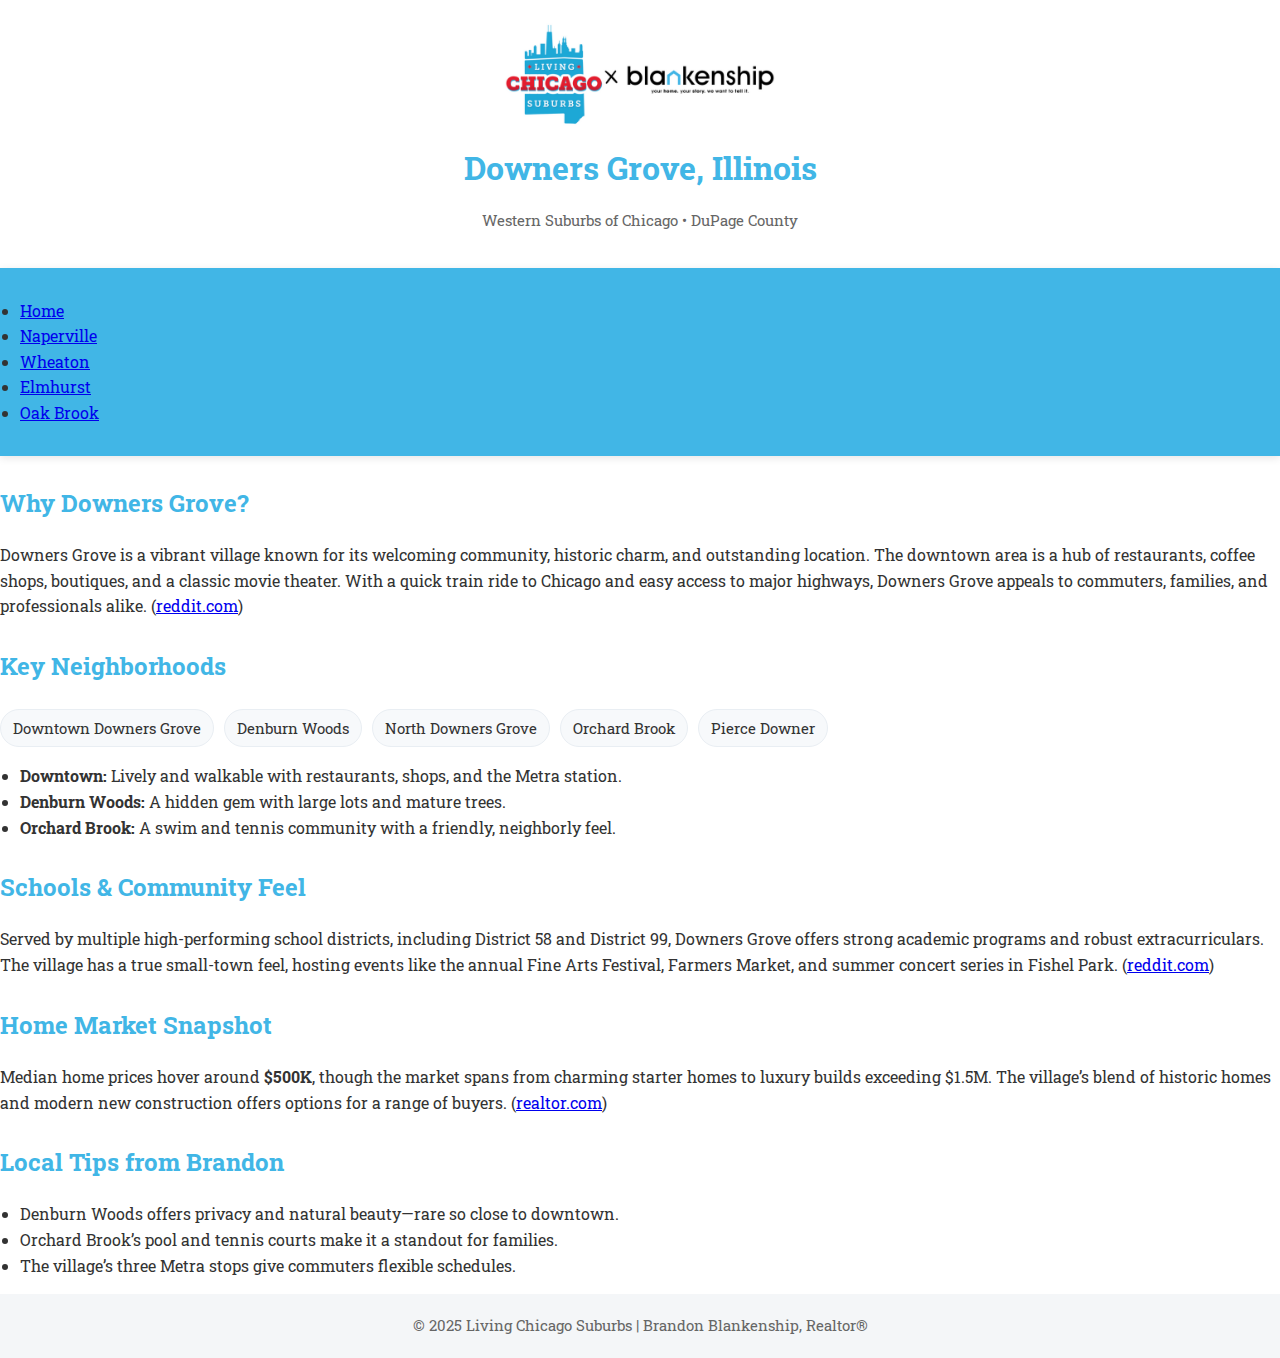
<file: downers-grove.html>
<!DOCTYPE html>
<html lang="en">
<head>
  <meta charset="UTF-8" />
  <meta name="viewport" content="width=device-width, initial-scale=1" />
  <title>Downers Grove, IL Guide – Living Chicago Suburbs</title>
  <meta name="description" content="Downers Grove guide by Brandon Blankenship: neighborhoods, schools, parks, housing market, and insider tips from a local expert." />
  <link href="https://fonts.googleapis.com/css2?family=Roboto+Slab:wght@400;700&display=swap" rel="stylesheet">
  <style>
    :root {
      --brand-blue: #41b6e6;
      --brand-red: #e4002b;
      --text: #333333;
      --muted: #666666;
      --bg: #ffffff;
      --card-bg: #f7f9fb;
    }
    * { box-sizing: border-box; }
    body { margin: 0; font-family: 'Roboto Slab', serif; color: var(--text); background: var(--bg); line-height: 1.6; }
    header, footer { text-align: center; padding: 20px; }
    header img { max-width: 280px; height: auto; display: block; margin: 0 auto 10px; }
    h1 { color: var(--brand-blue); margin: 6px 0; font-size: 2rem; }
    nav {
  background: var(--brand-blue);
  padding: 14px 0;
  box-shadow: 0 2px 8px rgba(0,0,0,0.1);
}
<div id="navbar"></div>
<script>
fetch('navbar.html')
  .then(response => response.text())
  .then(data => document.getElementById('navbar').innerHTML = data);
</script>
    main { max-width: 900px; margin: 20px auto; padding: 0 16px; }
    h2 { color: var(--brand-blue); margin-top: 28px; }
    .note { color: var(--muted); font-size: 0.95rem; }
    .pill { display: inline-block; background: var(--card-bg); border: 1px solid #e9eef3; border-radius: 999px; padding: 6px 12px; margin: 4px 6px 0 0; font-size: 0.95rem; }
    ul { padding-left: 20px; }
    footer { background: #f4f6f8; font-size: 0.92rem; color: var(--muted); }
  </style>
</head>
<body>
  <header>
    <img src="logo.png" alt="Living Chicago Suburbs Logo">
    <h1>Downers Grove, Illinois</h1>
    <p class="note">Western Suburbs of Chicago • DuPage County</p>
  </header>

  <nav>
    <ul>
      <li><a href="index.html">Home</a></li>
      <li><a href="naperville.html">Naperville</a></li>
      <li><a href="wheaton.html">Wheaton</a></li>
      <li><a href="elmhurst.html">Elmhurst</a></li>
      <li><a href="oak-brook.html">Oak Brook</a></li>
    </ul>
  </nav>

  <main>
    <section>
      <h2>Why Downers Grove?</h2>
      <p>Downers Grove is a vibrant village known for its welcoming community, historic charm, and outstanding location. The downtown area is a hub of restaurants, coffee shops, boutiques, and a classic movie theater. With a quick train ride to Chicago and easy access to major highways, Downers Grove appeals to commuters, families, and professionals alike. (<a href="https://www.reddit.com/r/DownersGrove/" target="_blank">reddit.com</a>)</p>
    </section>

    <section>
      <h2>Key Neighborhoods</h2>
      <div>
        <span class="pill">Downtown Downers Grove</span>
        <span class="pill">Denburn Woods</span>
        <span class="pill">North Downers Grove</span>
        <span class="pill">Orchard Brook</span>
        <span class="pill">Pierce Downer</span>
      </div>
      <ul>
        <li><strong>Downtown:</strong> Lively and walkable with restaurants, shops, and the Metra station.</li>
        <li><strong>Denburn Woods:</strong> A hidden gem with large lots and mature trees.</li>
        <li><strong>Orchard Brook:</strong> A swim and tennis community with a friendly, neighborly feel.</li>
      </ul>
    </section>

    <section>
      <h2>Schools & Community Feel</h2>
      <p>Served by multiple high-performing school districts, including District 58 and District 99, Downers Grove offers strong academic programs and robust extracurriculars. The village has a true small-town feel, hosting events like the annual Fine Arts Festival, Farmers Market, and summer concert series in Fishel Park. (<a href="https://www.reddit.com/r/DownersGrove/comments/lc2wsm" target="_blank">reddit.com</a>)</p>
    </section>

    <section>
      <h2>Home Market Snapshot</h2>
      <p>Median home prices hover around <strong>$500K</strong>, though the market spans from charming starter homes to luxury builds exceeding $1.5M. The village’s blend of historic homes and modern new construction offers options for a range of buyers. (<a href="https://www.realtor.com/realestateandhomes-search/Downers-Grove_IL/overview" target="_blank">realtor.com</a>)</p>
    </section>

    <section>
      <h2>Local Tips from Brandon</h2>
      <ul>
        <li>Denburn Woods offers privacy and natural beauty—rare so close to downtown.</li>
        <li>Orchard Brook’s pool and tennis courts make it a standout for families.</li>
        <li>The village’s three Metra stops give commuters flexible schedules.</li>
      </ul>
    </section>
  </main>

  <footer>
    © 2025 Living Chicago Suburbs | Brandon Blankenship, Realtor®
  </footer>
</body>
</html>
</file>
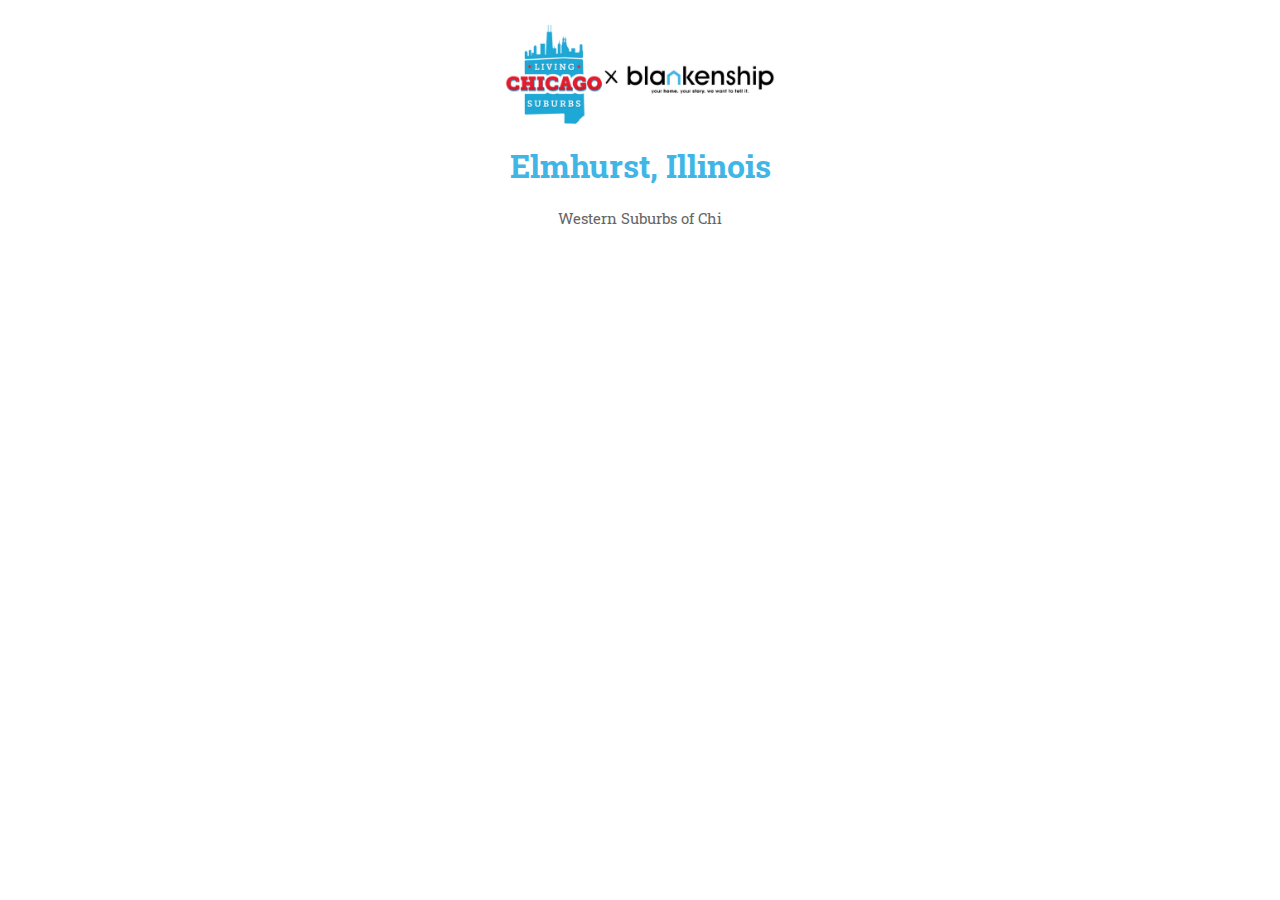
<file: elmhurst.html>
<!DOCTYPE html>
<html lang="en">
<head>
  <meta charset="UTF-8" />
  <meta name="viewport" content="width=device-width, initial-scale=1" />
  <title>Elmhurst, IL Guide – Living Chicago Suburbs</title>
  <meta name="description" content="Elmhurst guide by Brandon Blankenship: neighborhoods, schools, parks, dining, commute, and housing overview in Chicago’s Western Suburbs." />
  <link href="https://fonts.googleapis.com/css2?family=Roboto+Slab:wght@400;700&display=swap" rel="stylesheet">
  <style>
    :root{--brand-blue:#41b6e6;--brand-red:#e4002b;--text:#333;--muted:#666}
    body{margin:0;font-family:'Roboto Slab',serif;color:var(--text);line-height:1.6}
    header,footer{text-align:center;padding:20px}
    header img{max-width:280px;height:auto;display:block;margin:0 auto 8px}
    h1{color:var(--brand-blue);margin:6px 0}
    nav{background:var(--brand-blue);padding:10px 12px}
    nav ul{list-style:none;margin:0;padding:0;display:flex;flex-wrap:wrap;gap:14px;justify-content:center}
    nav a{color:#fff;text-decoration:none;font-weight:700}
    nav a:hover{text-decoration:underline}
    main{max-width:950px;margin:20px auto;padding:0 18px}
    h2{color:var(--brand-blue);margin-top:26px}
    .note{color:var(--muted);font-size:.95rem}
    .pill{display:inline-block;background:#f4f7fb;border:1px solid #e7edf3;border-radius:999px;padding:6px 10px;margin:4px 6px 0 0}
    ul{padding-left:18px}
  </style>
</head>
<body>
  <header>
    <img src="logo.png" alt="Living Chicago Suburbs Logo">
    <h1>Elmhurst, Illinois</h1>
    <p class="note">Western Suburbs of Chi
</file>
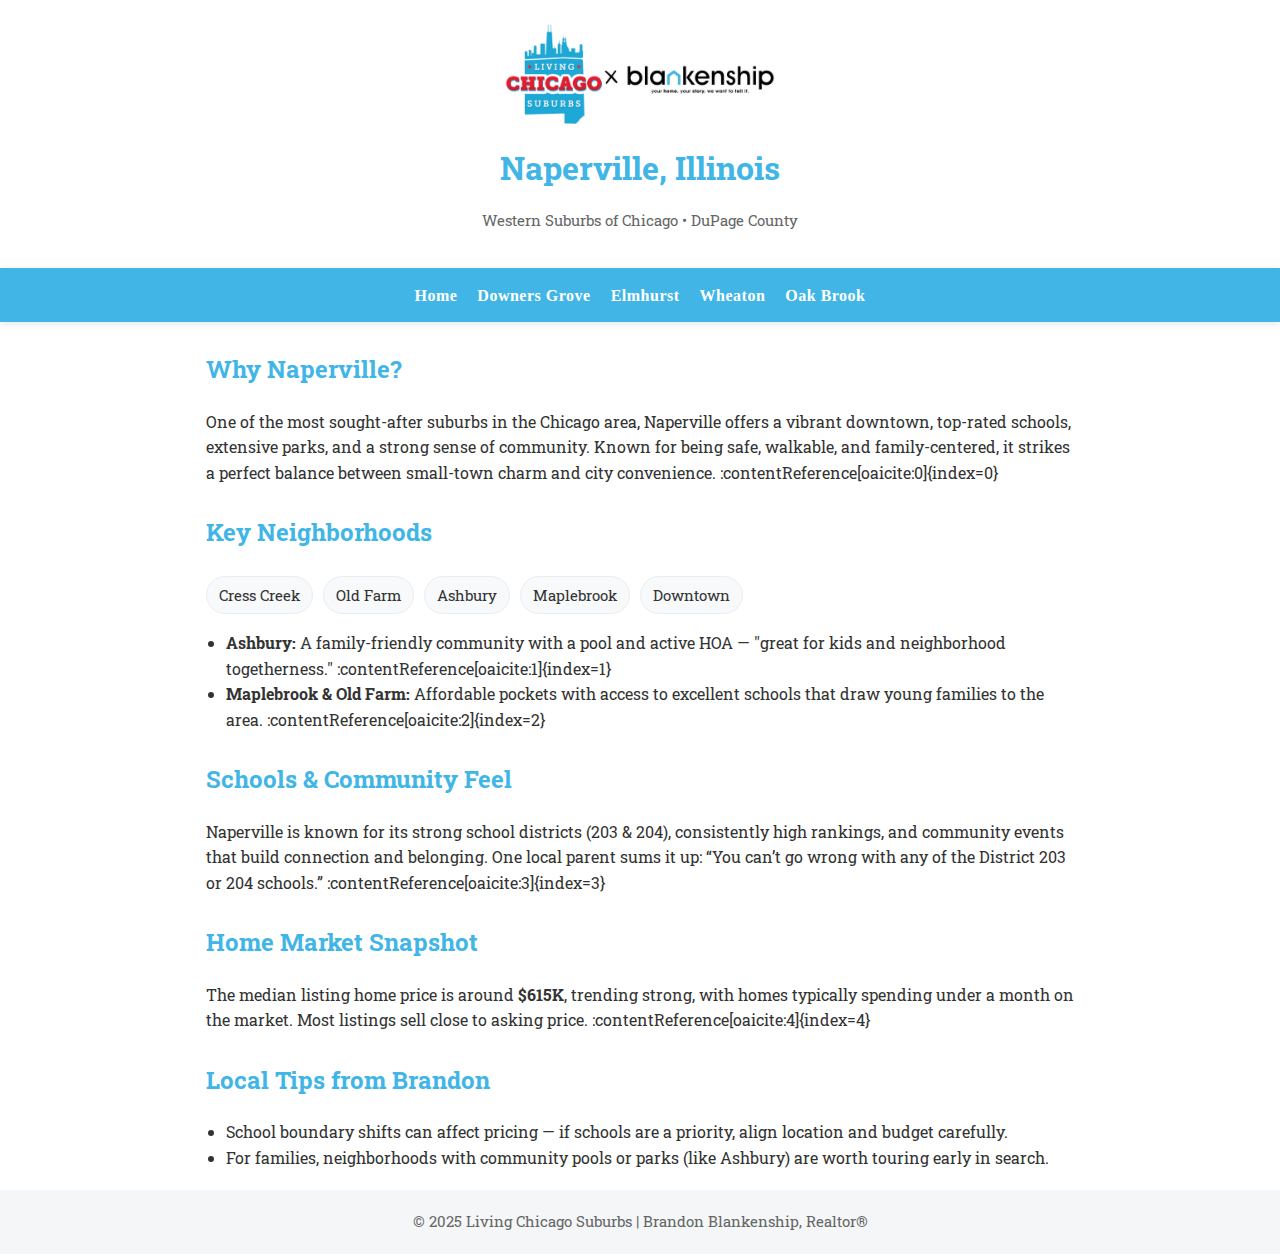
<file: naperville.html>
<!DOCTYPE html>
<html lang="en">
<head>
  <meta charset="UTF-8" />
  <meta name="viewport" content="width=device-width, initial-scale=1" />
  <title>Naperville, IL Guide – Living Chicago Suburbs</title>
  <meta name="description" content="Naperville guide by Brandon Blankenship: neighborhoods, schools, parks, commute, housing market, and local tips from a community expert." />
  <link href="https://fonts.googleapis.com/css2?family=Roboto+Slab:wght@400;700&display=swap" rel="stylesheet">
  <style>
    :root {
      --brand-blue: #41b6e6;
      --brand-red: #e4002b;
      --text: #333333;
      --muted: #666666;
      --bg: #ffffff;
      --card-bg: #f7f9fb;
    }
    * { box-sizing: border-box; }
    body { margin: 0; font-family: 'Roboto Slab', serif; color: var(--text); background: var(--bg); line-height: 1.6; }
    header, footer { text-align: center; padding: 20px; }
    header img { max-width: 280px; height: auto; display: block; margin: 0 auto 10px; }
    h1 { color: var(--brand-blue); margin: 6px 0; font-size: 2rem; }
    nav {
  background: var(--brand-blue);
  padding: 14px 0;
  box-shadow: 0 2px 8px rgba(0,0,0,0.1);
}

nav ul {
  list-style: none;
  padding: 0;
  margin: 0;
  display: flex;
  flex-wrap: wrap;
  gap: 20px;
  justify-content: center;
}

nav a {
  color: #fff;
  text-decoration: none;
  font-weight: 600;
  font-family: 'Museo Slab', serif;
  font-size: 1rem;
  letter-spacing: 0.5px;
  transition: all 0.2s ease-in-out;
}

nav a:hover {
  text-decoration: underline;
  color: #f0e6d6;
}
    main { max-width: 900px; margin: 20px auto; padding: 0 16px; }
    h2 { color: var(--brand-blue); margin-top: 28px; }
    .note { color: var(--muted); font-size: 0.95rem; }
    .pill { display: inline-block; background: var(--card-bg); border: 1px solid #e9eef3; border-radius: 999px; padding: 6px 12px; margin: 4px 6px 0 0; font-size: 0.95rem; }
    ul { padding-left: 20px; }
    footer { background: #f4f6f8; font-size: 0.92rem; color: var(--muted); }
  </style>
</head>
<body>
  <header>
    <img src="logo.png" alt="Living Chicago Suburbs Logo">
    <h1>Naperville, Illinois</h1>
    <p class="note">Western Suburbs of Chicago • DuPage County</p>
  </header>

  <nav>
    <ul>
      <li><a href="index.html">Home</a></li>
      <li><a href="downers-grove.html">Downers Grove</a></li>
      <li><a href="elmhurst.html">Elmhurst</a></li>
      <li><a href="wheaton.html">Wheaton</a></li>
      <li><a href="oak-brook.html">Oak Brook</a></li>
    </ul>
  </nav>

  <main>
    <section>
      <h2>Why Naperville?</h2>
      <p>One of the most sought-after suburbs in the Chicago area, Naperville offers a vibrant downtown, top-rated schools, extensive parks, and a strong sense of community. Known for being safe, walkable, and family-centered, it strikes a perfect balance between small-town charm and city convenience. :contentReference[oaicite:0]{index=0}</p>
    </section>

    <section>
      <h2>Key Neighborhoods</h2>
      <div>
        <span class="pill">Cress Creek</span>
        <span class="pill">Old Farm</span>
        <span class="pill">Ashbury</span>
        <span class="pill">Maplebrook</span>
        <span class="pill">Downtown</span>
      </div>
      <ul>
        <li><strong>Ashbury:</strong> A family-friendly community with a pool and active HOA — "great for kids and neighborhood togetherness." :contentReference[oaicite:1]{index=1}</li>
        <li><strong>Maplebrook & Old Farm:</strong> Affordable pockets with access to excellent schools that draw young families to the area. :contentReference[oaicite:2]{index=2}</li>
      </ul>
    </section>

    <section>
      <h2>Schools & Community Feel</h2>
      <p>Naperville is known for its strong school districts (203 & 204), consistently high rankings, and community events that build connection and belonging. One local parent sums it up: “You can’t go wrong with any of the District 203 or 204 schools.” :contentReference[oaicite:3]{index=3}</p>
    </section>

    <section>
      <h2>Home Market Snapshot</h2>
      <p>The median listing home price is around <strong>$615K</strong>, trending strong, with homes typically spending under a month on the market. Most listings sell close to asking price. :contentReference[oaicite:4]{index=4}</p>
    </section>

    <section>
      <h2>Local Tips from Brandon</h2>
      <ul>
        <li>School boundary shifts can affect pricing — if schools are a priority, align location and budget carefully.</li>
        <li>For families, neighborhoods with community pools or parks (like Ashbury) are worth touring early in search.</li>
      </ul>
    </section>
  </main>

  <footer>
    © 2025 Living Chicago Suburbs | Brandon Blankenship, Realtor®
  </footer>
</body>
</html>
</file>
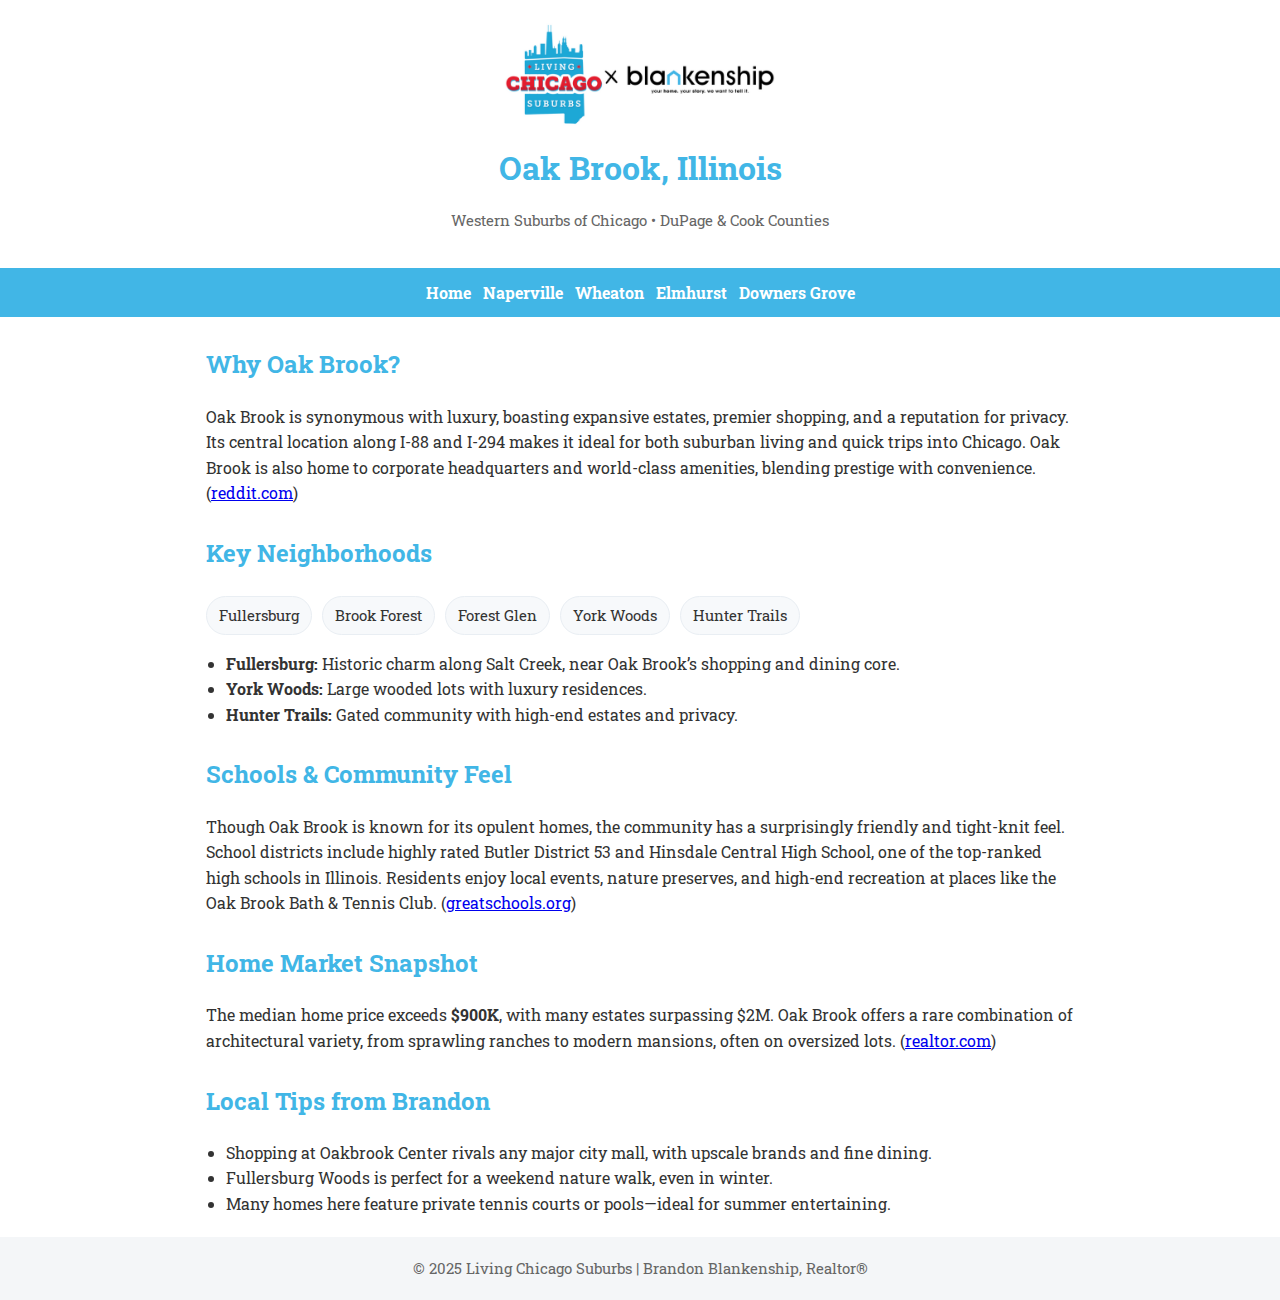
<file: oak-brook.html>
<!DOCTYPE html>
<html lang="en">
<head>
  <meta charset="UTF-8" />
  <meta name="viewport" content="width=device-width, initial-scale=1" />
  <title>Oak Brook, IL Guide – Living Chicago Suburbs</title>
  <meta name="description" content="Oak Brook guide by Brandon Blankenship: neighborhoods, luxury homes, golf courses, shopping, and insider tips from a local expert." />
  <link href="https://fonts.googleapis.com/css2?family=Roboto+Slab:wght@400;700&display=swap" rel="stylesheet">
  <style>
    :root {
      --brand-blue: #41b6e6;
      --brand-red: #e4002b;
      --text: #333333;
      --muted: #666666;
      --bg: #ffffff;
      --card-bg: #f7f9fb;
    }
    * { box-sizing: border-box; }
    body { margin: 0; font-family: 'Roboto Slab', serif; color: var(--text); background: var(--bg); line-height: 1.6; }
    header, footer { text-align: center; padding: 20px; }
    header img { max-width: 280px; height: auto; display: block; margin: 0 auto 10px; }
    h1 { color: var(--brand-blue); margin: 6px 0; font-size: 2rem; }
    nav { background: var(--brand-blue); padding: 12px 0; }
    nav ul { list-style: none; padding: 0; margin: 0; display: flex; flex-wrap: wrap; gap: 12px; justify-content: center; }
    nav a { color: #fff; text-decoration: none; font-weight: bold; }
    nav a:hover { text-decoration: underline; }
    main { max-width: 900px; margin: 20px auto; padding: 0 16px; }
    h2 { color: var(--brand-blue); margin-top: 28px; }
    .note { color: var(--muted); font-size: 0.95rem; }
    .pill { display: inline-block; background: var(--card-bg); border: 1px solid #e9eef3; border-radius: 999px; padding: 6px 12px; margin: 4px 6px 0 0; font-size: 0.95rem; }
    ul { padding-left: 20px; }
    footer { background: #f4f6f8; font-size: 0.92rem; color: var(--muted); }
  </style>
</head>
<body>
  <header>
    <img src="logo.png" alt="Living Chicago Suburbs Logo">
    <h1>Oak Brook, Illinois</h1>
    <p class="note">Western Suburbs of Chicago • DuPage & Cook Counties</p>
  </header>

  <nav>
    <ul>
      <li><a href="index.html">Home</a></li>
      <li><a href="naperville.html">Naperville</a></li>
      <li><a href="wheaton.html">Wheaton</a></li>
      <li><a href="elmhurst.html">Elmhurst</a></li>
      <li><a href="downers-grove.html">Downers Grove</a></li>
    </ul>
  </nav>

  <main>
    <section>
      <h2>Why Oak Brook?</h2>
      <p>Oak Brook is synonymous with luxury, boasting expansive estates, premier shopping, and a reputation for privacy. Its central location along I-88 and I-294 makes it ideal for both suburban living and quick trips into Chicago. Oak Brook is also home to corporate headquarters and world-class amenities, blending prestige with convenience. (<a href="https://www.reddit.com/r/chicago/comments/q7wz2f" target="_blank">reddit.com</a>)</p>
    </section>

    <section>
      <h2>Key Neighborhoods</h2>
      <div>
        <span class="pill">Fullersburg</span>
        <span class="pill">Brook Forest</span>
        <span class="pill">Forest Glen</span>
        <span class="pill">York Woods</span>
        <span class="pill">Hunter Trails</span>
      </div>
      <ul>
        <li><strong>Fullersburg:</strong> Historic charm along Salt Creek, near Oak Brook’s shopping and dining core.</li>
        <li><strong>York Woods:</strong> Large wooded lots with luxury residences.</li>
        <li><strong>Hunter Trails:</strong> Gated community with high-end estates and privacy.</li>
      </ul>
    </section>

    <section>
      <h2>Schools & Community Feel</h2>
      <p>Though Oak Brook is known for its opulent homes, the community has a surprisingly friendly and tight-knit feel. School districts include highly rated Butler District 53 and Hinsdale Central High School, one of the top-ranked high schools in Illinois. Residents enjoy local events, nature preserves, and high-end recreation at places like the Oak Brook Bath & Tennis Club. (<a href="https://www.greatschools.org/illinois/oak-brook/" target="_blank">greatschools.org</a>)</p>
    </section>

    <section>
      <h2>Home Market Snapshot</h2>
      <p>The median home price exceeds <strong>$900K</strong>, with many estates surpassing $2M. Oak Brook offers a rare combination of architectural variety, from sprawling ranches to modern mansions, often on oversized lots. (<a href="https://www.realtor.com/realestateandhomes-search/Oak-Brook_IL/overview" target="_blank">realtor.com</a>)</p>
    </section>

    <section>
      <h2>Local Tips from Brandon</h2>
      <ul>
        <li>Shopping at Oakbrook Center rivals any major city mall, with upscale brands and fine dining.</li>
        <li>Fullersburg Woods is perfect for a weekend nature walk, even in winter.</li>
        <li>Many homes here feature private tennis courts or pools—ideal for summer entertaining.</li>
      </ul>
    </section>
  </main>

  <footer>
    © 2025 Living Chicago Suburbs | Brandon Blankenship, Realtor®
  </footer>
</body>
</html>
</file>
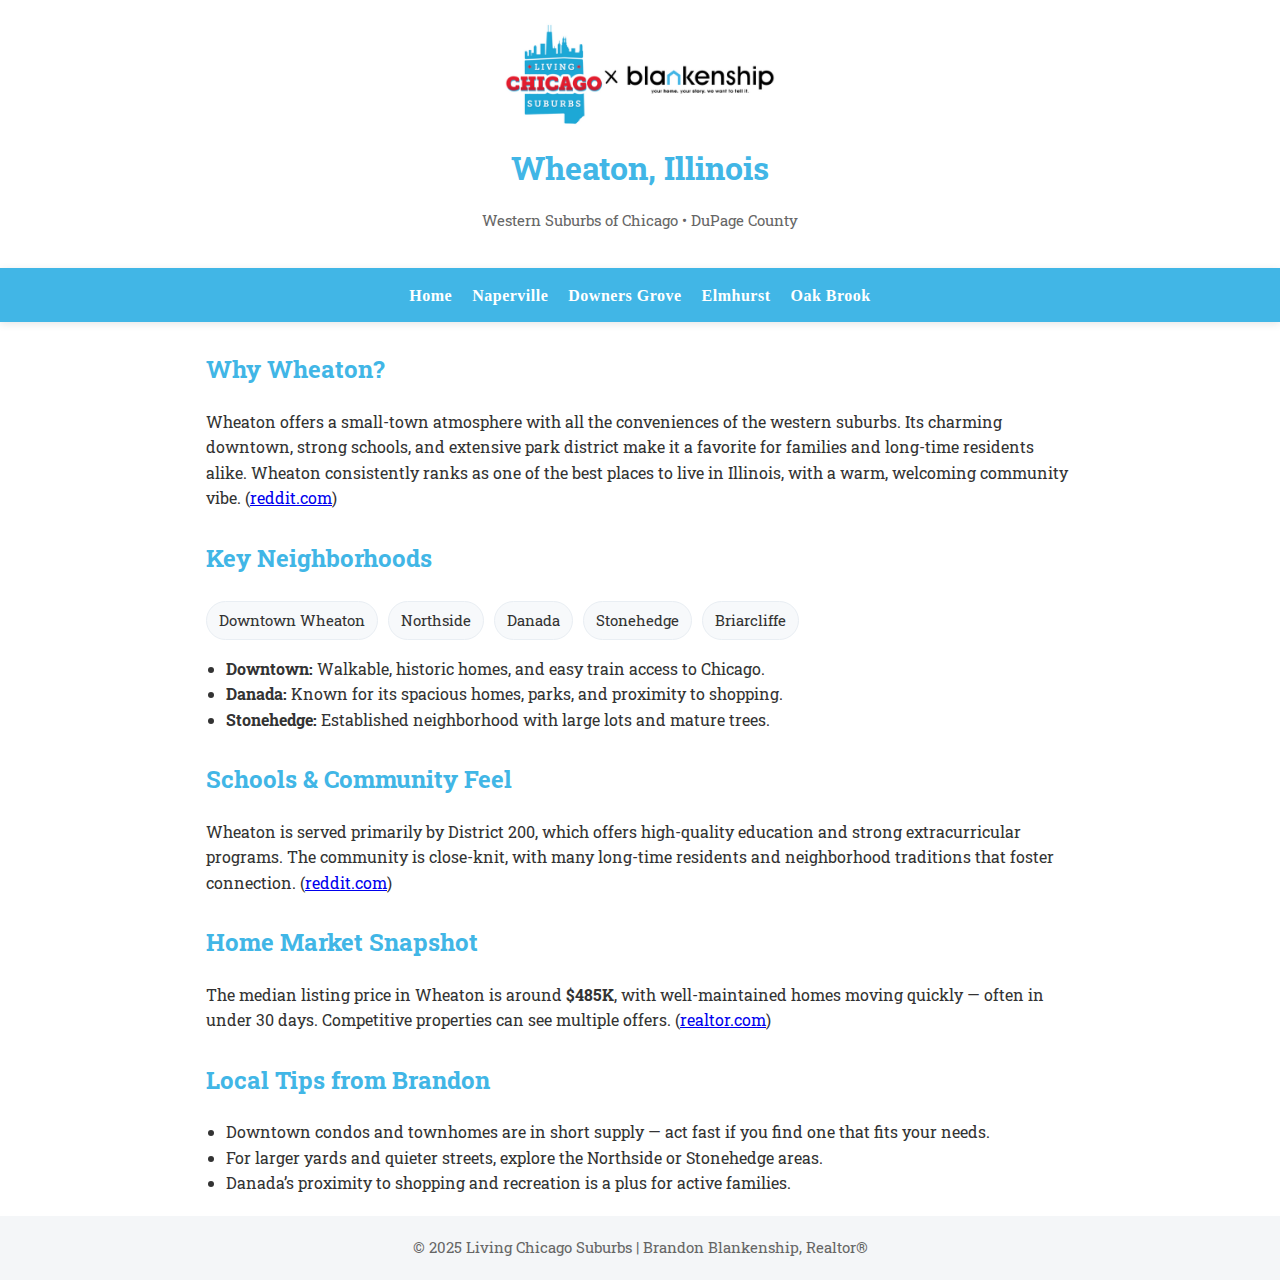
<file: wheaton.html>
<!DOCTYPE html>
<html lang="en">
<head>
  <meta charset="UTF-8" />
  <meta name="viewport" content="width=device-width, initial-scale=1" />
  <title>Wheaton, IL Guide – Living Chicago Suburbs</title>
  <meta name="description" content="Wheaton guide by Brandon Blankenship: neighborhoods, schools, parks, housing market, and insider tips from a community expert." />
  <link href="https://fonts.googleapis.com/css2?family=Roboto+Slab:wght@400;700&display=swap" rel="stylesheet">
  <style>
    :root {
      --brand-blue: #41b6e6;
      --brand-red: #e4002b;
      --text: #333333;
      --muted: #666666;
      --bg: #ffffff;
      --card-bg: #f7f9fb;
    }
    * { box-sizing: border-box; }
    body { margin: 0; font-family: 'Roboto Slab', serif; color: var(--text); background: var(--bg); line-height: 1.6; }
    header, footer { text-align: center; padding: 20px; }
    header img { max-width: 280px; height: auto; display: block; margin: 0 auto 10px; }
    h1 { color: var(--brand-blue); margin: 6px 0; font-size: 2rem; }
    nav {
  background: var(--brand-blue);
  padding: 14px 0;
  box-shadow: 0 2px 8px rgba(0,0,0,0.1);
}

nav ul {
  list-style: none;
  padding: 0;
  margin: 0;
  display: flex;
  flex-wrap: wrap;
  gap: 20px;
  justify-content: center;
}

nav a {
  color: #fff;
  text-decoration: none;
  font-weight: 600;
  font-family: 'Museo Slab', serif;
  font-size: 1rem;
  letter-spacing: 0.5px;
  transition: all 0.2s ease-in-out;
}

nav a:hover {
  text-decoration: underline;
  color: #f0e6d6;
}
    main { max-width: 900px; margin: 20px auto; padding: 0 16px; }
    h2 { color: var(--brand-blue); margin-top: 28px; }
    .note { color: var(--muted); font-size: 0.95rem; }
    .pill { display: inline-block; background: var(--card-bg); border: 1px solid #e9eef3; border-radius: 999px; padding: 6px 12px; margin: 4px 6px 0 0; font-size: 0.95rem; }
    ul { padding-left: 20px; }
    footer { background: #f4f6f8; font-size: 0.92rem; color: var(--muted); }
  </style>
</head>
<body>
  <header>
    <img src="logo.png" alt="Living Chicago Suburbs Logo">
    <h1>Wheaton, Illinois</h1>
    <p class="note">Western Suburbs of Chicago • DuPage County</p>
  </header>

  <nav>
    <ul>
      <li><a href="index.html">Home</a></li>
      <li><a href="naperville.html">Naperville</a></li>
      <li><a href="downers-grove.html">Downers Grove</a></li>
      <li><a href="elmhurst.html">Elmhurst</a></li>
      <li><a href="oak-brook.html">Oak Brook</a></li>
    </ul>
  </nav>

  <main>
    <section>
      <h2>Why Wheaton?</h2>
      <p>Wheaton offers a small-town atmosphere with all the conveniences of the western suburbs. Its charming downtown, strong schools, and extensive park district make it a favorite for families and long-time residents alike. Wheaton consistently ranks as one of the best places to live in Illinois, with a warm, welcoming community vibe. (<a href="https://www.reddit.com/r/Wheaton/comments/wbfbx2" target="_blank">reddit.com</a>)</p>
    </section>

    <section>
      <h2>Key Neighborhoods</h2>
      <div>
        <span class="pill">Downtown Wheaton</span>
        <span class="pill">Northside</span>
        <span class="pill">Danada</span>
        <span class="pill">Stonehedge</span>
        <span class="pill">Briarcliffe</span>
      </div>
      <ul>
        <li><strong>Downtown:</strong> Walkable, historic homes, and easy train access to Chicago.</li>
        <li><strong>Danada:</strong> Known for its spacious homes, parks, and proximity to shopping.</li>
        <li><strong>Stonehedge:</strong> Established neighborhood with large lots and mature trees.</li>
      </ul>
    </section>

    <section>
      <h2>Schools & Community Feel</h2>
      <p>Wheaton is served primarily by District 200, which offers high-quality education and strong extracurricular programs. The community is close-knit, with many long-time residents and neighborhood traditions that foster connection. (<a href="https://www.reddit.com/r/Wheaton/comments/k0fnhn" target="_blank">reddit.com</a>)</p>
    </section>

    <section>
      <h2>Home Market Snapshot</h2>
      <p>The median listing price in Wheaton is around <strong>$485K</strong>, with well-maintained homes moving quickly — often in under 30 days. Competitive properties can see multiple offers. (<a href="https://www.realtor.com/realestateandhomes-search/Wheaton_IL/overview" target="_blank">realtor.com</a>)</p>
    </section>

    <section>
      <h2>Local Tips from Brandon</h2>
      <ul>
        <li>Downtown condos and townhomes are in short supply — act fast if you find one that fits your needs.</li>
        <li>For larger yards and quieter streets, explore the Northside or Stonehedge areas.</li>
        <li>Danada’s proximity to shopping and recreation is a plus for active families.</li>
      </ul>
    </section>
  </main>

  <footer>
    © 2025 Living Chicago Suburbs | Brandon Blankenship, Realtor®
  </footer>
</body>
</html>
</file>
